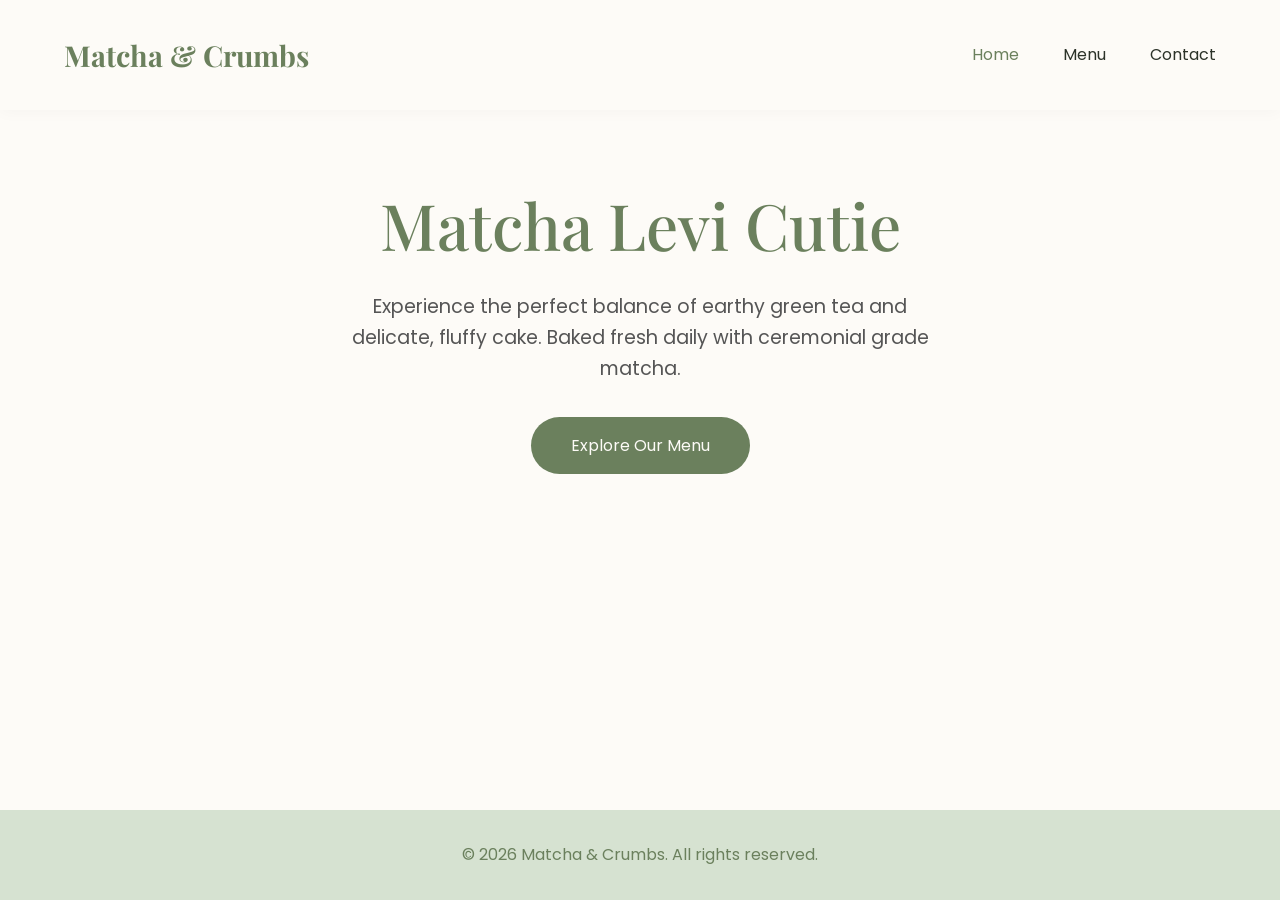
<file: index.html>
<!DOCTYPE html>
<html lang="en">
<head>
    <meta charset="UTF-8">
    <meta name="viewport" content="width=device-width, initial-scale=1.0">
    <title>Matcha & Crumbs | Home</title>
    <link rel="stylesheet" href="style.css">
</head>
<body>
    <nav class="navbar">
        <a href="index.html" class="logo">Matcha & Crumbs</a>
        <div class="nav-links">
            <a href="index.html" class="active">Home</a>
            <a href="menu.html">Menu</a>
            <a href="contact.html">Contact</a>
        </div>
    </nav>

    <main class="hero">
        <h1>Matcha Levi Cutie</h1>
        <p>Experience the perfect balance of earthy green tea and delicate, fluffy cake. Baked fresh daily with ceremonial grade matcha.</p>
        <a href="menu.html" class="btn">Explore Our Menu</a>
    </main>

    <footer>
        <p>&copy; 2026 Matcha & Crumbs. All rights reserved.</p>
    </footer>
</body>
</html>
</file>
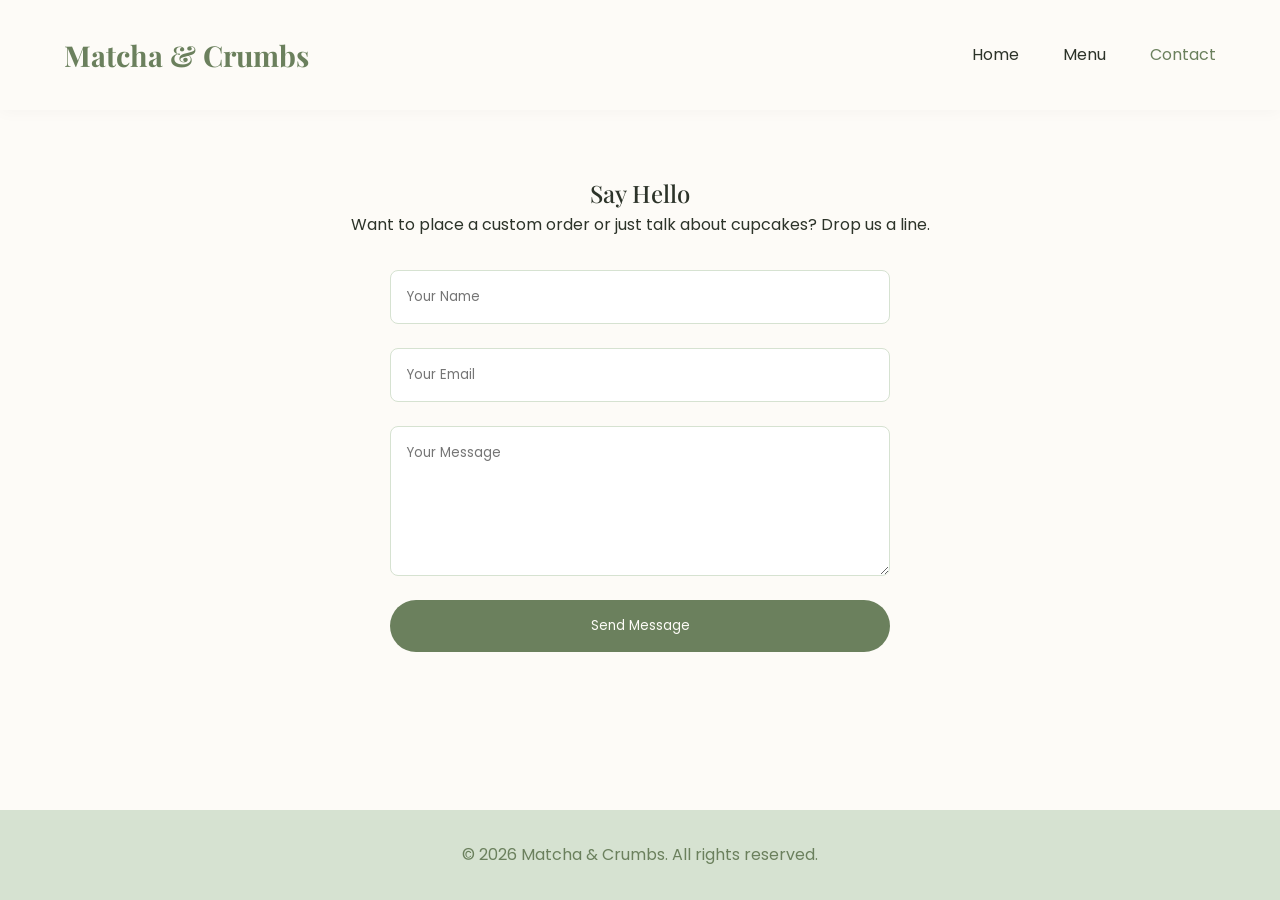
<file: contact.html>
<!DOCTYPE html>
<html lang="en">
<head>
    <meta charset="UTF-8">
    <meta name="viewport" content="width=device-width, initial-scale=1.0">
    <title>Contact | Matcha & Crumbs</title>
    <link rel="stylesheet" href="style.css">
</head>
<body>
    <nav class="navbar">
        <a href="index.html" class="logo">Matcha & Crumbs</a>
        <div class="nav-links">
            <a href="index.html">Home</a>
            <a href="menu.html">Menu</a>
            <a href="contact.html" class="active">Contact</a>
        </div>
    </nav>

    <main>
        <h2>Say Hello</h2>
        <p style="margin-bottom: 2rem;">Want to place a custom order or just talk about cupcakes? Drop us a line.</p>
        
        <form class="contact-form" action="#" method="POST">
            <input type="text" placeholder="Your Name" required>
            <input type="email" placeholder="Your Email" required>
            <textarea placeholder="Your Message" required></textarea>
            <button type="submit" class="btn" style="border: none; cursor: pointer; font-family: inherit;">Send Message</button>
        </form>
    </main>

    <footer>
        <p>&copy; 2026 Matcha & Crumbs. All rights reserved.</p>
    </footer>
</body>
</html>
</file>
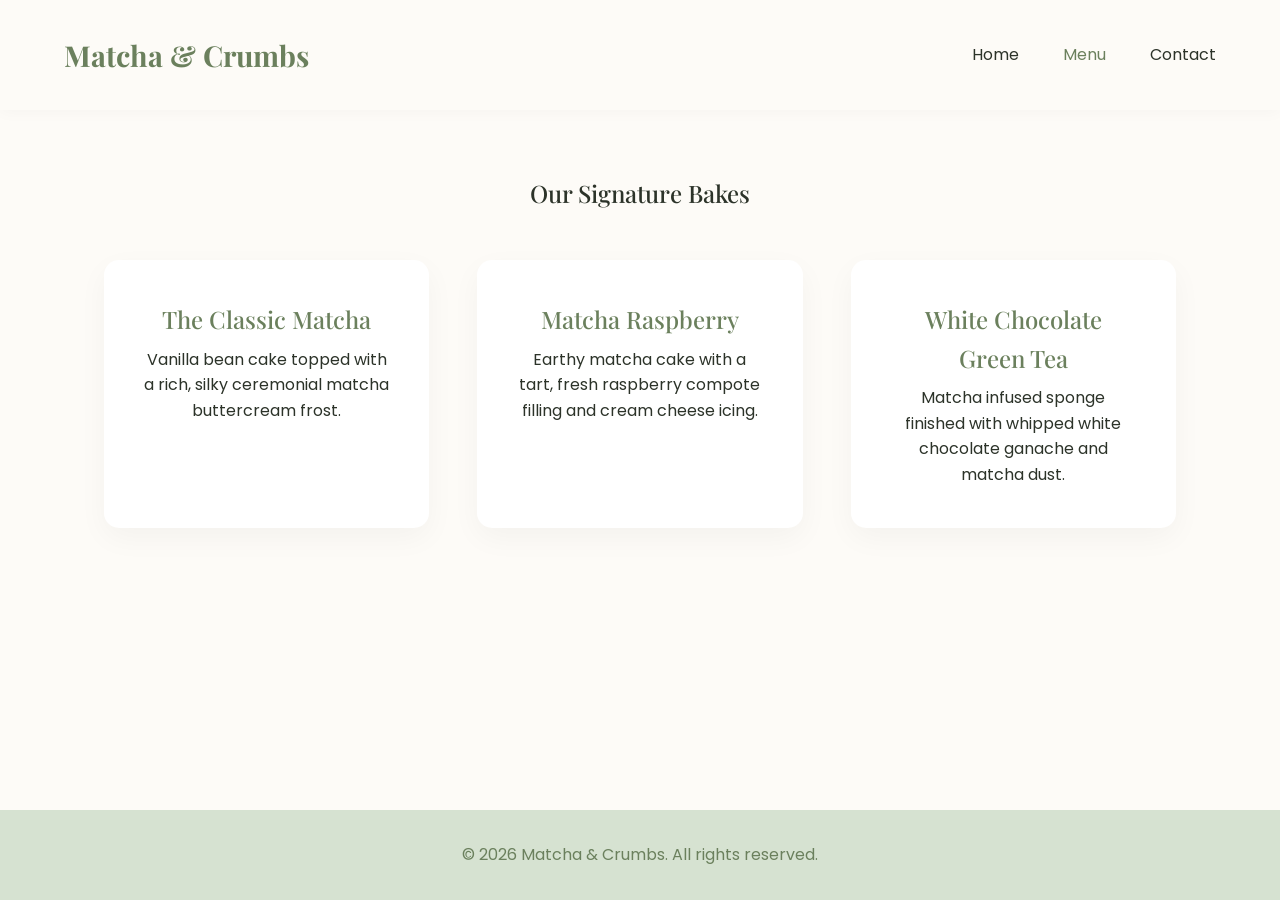
<file: menu.html>
<!DOCTYPE html>
<html lang="en">
<head>
    <meta charset="UTF-8">
    <meta name="viewport" content="width=device-width, initial-scale=1.0">
    <title>Menu | Matcha & Crumbs</title>
    <link rel="stylesheet" href="style.css">
</head>
<body>
    <nav class="navbar">
        <a href="index.html" class="logo">Matcha & Crumbs</a>
        <div class="nav-links">
            <a href="index.html">Home</a>
            <a href="menu.html" class="active">Menu</a>
            <a href="contact.html">Contact</a>
        </div>
    </nav>

    <main>
        <h2>Our Signature Bakes</h2>
        <div class="menu-grid">
            <div class="menu-item">
                <h3>The Classic Matcha</h3>
                <p>Vanilla bean cake topped with a rich, silky ceremonial matcha buttercream frost.</p>
            </div>
            <div class="menu-item">
                <h3>Matcha Raspberry</h3>
                <p>Earthy matcha cake with a tart, fresh raspberry compote filling and cream cheese icing.</p>
            </div>
            <div class="menu-item">
                <h3>White Chocolate Green Tea</h3>
                <p>Matcha infused sponge finished with whipped white chocolate ganache and matcha dust.</p>
            </div>
        </div>
    </main>

    <footer>
        <p>&copy; 2026 Matcha & Crumbs. All rights reserved.</p>
    </footer>
</body>
</html>
</file>
<file: style.css>
/* Import Modern Fonts */
@import url('https://fonts.googleapis.com/css2?family=Playfair+Display:ital,wght@0,500;0,700;1,500&family=Poppins:wght@300;400;500&display=swap');

/* Color Variables */
:root {
    --matcha-light: #d6e2d1;
    --matcha-mid: #a3b899;
    --matcha-dark: #6b805d;
    --cream: #fdfbf7;
    --text-dark: #2c3329;
}

* {
    margin: 0;
    padding: 0;
    box-sizing: border-box;
}

body {
    font-family: 'Poppins', sans-serif;
    background-color: var(--cream);
    color: var(--text-dark);
    line-height: 1.6;
    display: flex;
    flex-direction: column;
    min-height: 100vh;
}

h1, h2, h3 {
    font-family: 'Playfair Display', serif;
    font-weight: 500;
}

/* Navigation */
.navbar {
    display: flex;
    justify-content: space-between;
    align-items: center;
    padding: 2rem 5%;
    background-color: var(--cream);
    position: sticky;
    top: 0;
    z-index: 100;
    box-shadow: 0 2px 15px rgba(0,0,0,0.03);
}

.logo {
    font-family: 'Playfair Display', serif;
    font-size: 1.8rem;
    font-weight: 700;
    color: var(--matcha-dark);
    text-decoration: none;
}

.nav-links a {
    text-decoration: none;
    color: var(--text-dark);
    margin-left: 2.5rem;
    font-weight: 400;
    transition: color 0.3s ease;
}

.nav-links a:hover, .nav-links a.active {
    color: var(--matcha-dark);
}

/* Main Content Area */
main {
    flex: 1;
    padding: 4rem 5%;
    max-width: 1200px;
    margin: 0 auto;
    width: 100%;
    text-align: center;
}

/* Hero Section */
.hero h1 {
    font-size: 4rem;
    color: var(--matcha-dark);
    margin-bottom: 1rem;
}

.hero p {
    font-size: 1.2rem;
    max-width: 600px;
    margin: 0 auto 2rem auto;
    color: #555;
}

.btn {
    display: inline-block;
    padding: 1rem 2.5rem;
    background-color: var(--matcha-dark);
    color: var(--cream);
    text-decoration: none;
    border-radius: 30px;
    transition: background-color 0.3s ease, transform 0.2s ease;
}

.btn:hover {
    background-color: var(--matcha-mid);
    transform: translateY(-2px);
}

/* Menu Grid */
.menu-grid {
    display: grid;
    grid-template-columns: repeat(auto-fit, minmax(300px, 1fr));
    gap: 3rem;
    margin-top: 3rem;
}

.menu-item {
    background: #fff;
    padding: 2.5rem;
    border-radius: 15px;
    box-shadow: 0 10px 30px rgba(0,0,0,0.04);
    transition: transform 0.3s ease;
}

.menu-item:hover {
    transform: translateY(-5px);
}

.menu-item h3 {
    font-size: 1.5rem;
    margin-bottom: 0.5rem;
    color: var(--matcha-dark);
}

/* Form Styles */
.contact-form {
    max-width: 500px;
    margin: 0 auto;
    display: flex;
    flex-direction: column;
    gap: 1.5rem;
}

.contact-form input, .contact-form textarea {
    padding: 1rem;
    border: 1px solid var(--matcha-light);
    border-radius: 8px;
    font-family: inherit;
    background-color: #fff;
}

.contact-form textarea {
    resize: vertical;
    min-height: 150px;
}

/* Error Page Specifics */
.error-content h1 {
    font-size: 6rem;
    color: var(--matcha-light);
    margin-bottom: 0;
}

/* Footer */
footer {
    text-align: center;
    padding: 2rem;
    background-color: var(--matcha-light);
    color: var(--matcha-dark);
    margin-top: auto;
}
</file>
